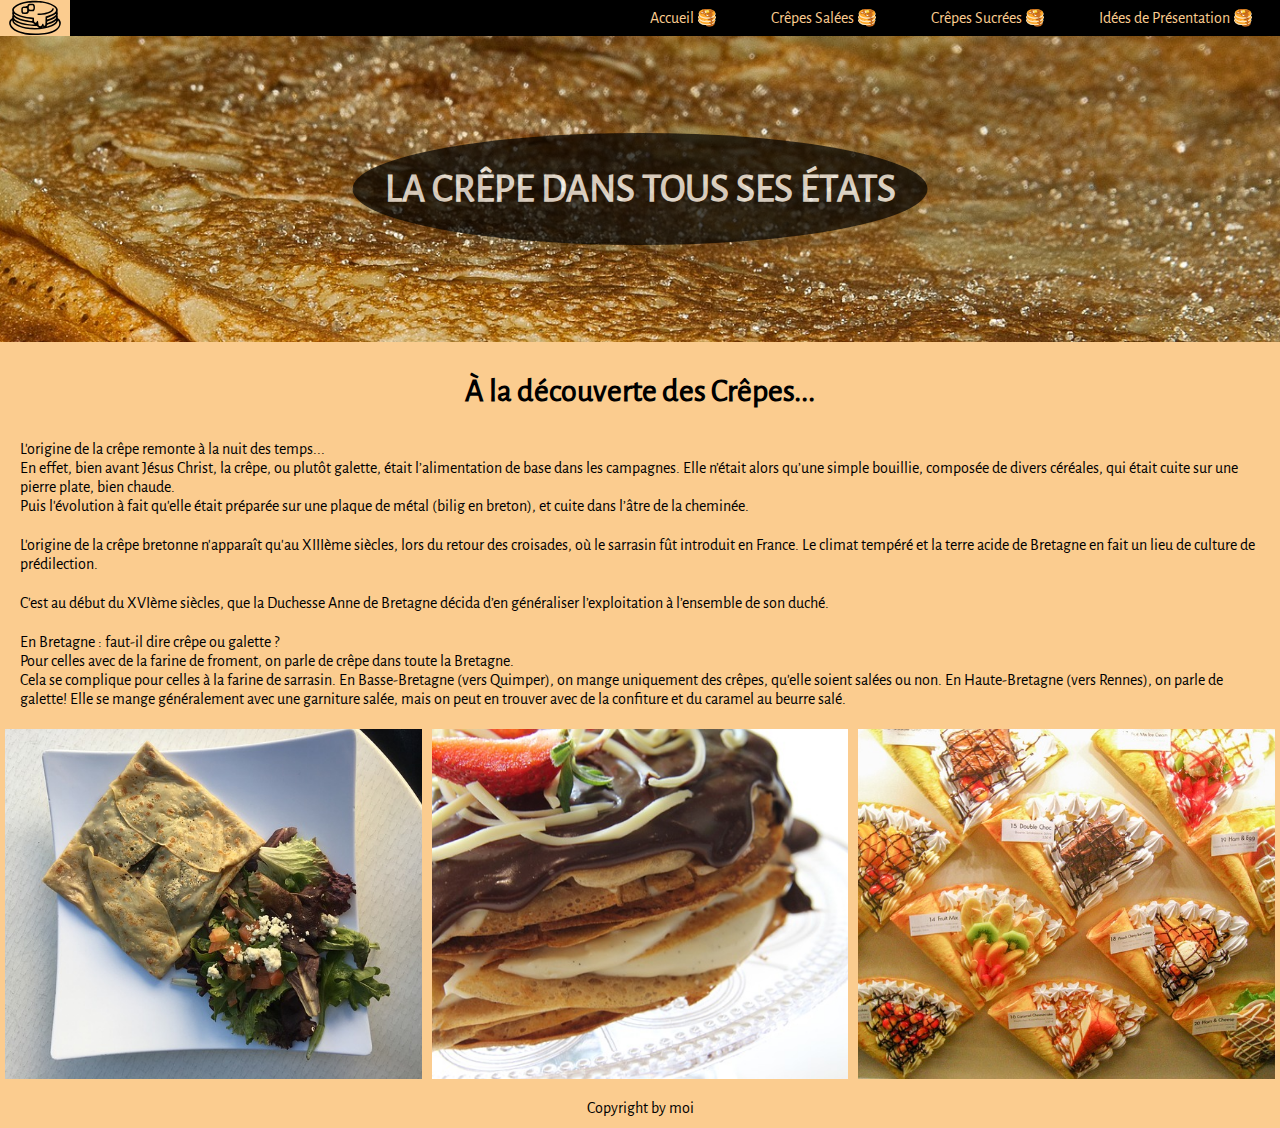
<file: index.html>
<!DOCTYPE html>
<html lang="fr">
  <head>
    <meta charset="UTF-8" />
    <meta http-equiv="X-UA-Compatible" content="IE=edge" />
    <meta name="viewport" content="width=device-width, initial-scale=1.0" />

    <link rel="icon" type="image/png" sizes="32x32" href="./favicon-32x32.png" />
    <link rel="stylesheet" href="index.css" />
    <title>recettes crêpes salées sucrées</title>
  </head>

  <body>
    <header>
      <a href="index.html"
        ><img src="photos/logo.svg" class="logo" alt="logo" />
      </a>
      <nav class="navbar">
        <ul class="navlist">
          <li class="welcome-nav"><a href="index.html">Accueil 🥞</a></li>
          <li class="salt-nav"><a href="salt.html">Crêpes Salées 🥞</a></li>
          <li class="candy-nav"><a href="candy.html">Crêpes Sucrées 🥞</a></li>
          <li class="ideas-nav">
            <a href="ideas.html">Idées de Présentation 🥞</a>
          </li>
        </ul>
        <div class="burger">
          <span></span>
        </div>
      </nav>
    </header>

    <div class="title">
      <div class="img"></div>
      <h1 class="titleh1">LA CRÊPE DANS TOUS SES ÉTATS</h1>
    </div>
    <section class="history">
      <h2>À la découverte des Crêpes...</h2>
      <p>
        L'origine de la crêpe remonte à la nuit des temps...<br />
        En effet, bien avant Jésus Christ, la crêpe, ou plutôt galette, était
        l’alimentation de base dans les campagnes. Elle n’était alors qu’une
        simple bouillie, composée de divers céréales, qui était cuite sur une
        pierre plate, bien chaude.<br />
        Puis l'évolution à fait qu'elle était préparée sur une plaque de métal
        (bilig en breton), et cuite dans l’âtre de la cheminée.
      </p>
      <p>
        L'origine de la crêpe bretonne n'apparaît qu'au XIIIème siècles, lors du
        retour des croisades, où le sarrasin fût introduit en France. Le climat
        tempéré et la terre acide de Bretagne en fait un lieu de culture de
        prédilection.
      </p>
      <p>
        C'est au début du XVIème siècles, que la Duchesse Anne de Bretagne
        décida d’en généraliser l’exploitation à l’ensemble de son duché.
      </p>
      <p>
        En Bretagne : faut-il dire crêpe ou galette ?<br />Pour celles avec de
        la farine de froment, on parle de crêpe dans toute la Bretagne.<br />Cela
        se complique pour celles à la farine de sarrasin. En Basse-Bretagne
        (vers Quimper), on mange uniquement des crêpes, qu'elle soient salées ou
        non. En Haute-Bretagne (vers Rennes), on parle de galette! Elle se mange
        généralement avec une garniture salée, mais on peut en trouver avec de
        la confiture et du caramel au beurre salé.
      </p>
    </section>

    <div class="pictures">
      <div class="card">
        <img
          src="photos/salee-carre1.jpg"
          width="640"
          height="480"
          class="salt"
          alt="photo de crêpe salée"
        />
        <a href="salt.html" class="button">Accéder à la recette</a>
      </div>
      <div class="card">
        <img
          src="photos/sucree1.jpg"
          width="640"
          height="480"
          alt="photo de crêpe sucrée"
          class="candy"
        />
        <a href="candy.html" class="button">Accéder à la recette</a>
      </div>
      <div class="card">
        <img
          src="photos/crepes-presentation1.jpg"
          width="640"
          height="426"
          alt="gâteau de crêpe"
          class="idea"
        />
        <a href="ideas.html" class="button">Accéder aux idées</a>
      </div>
    </div>

    <footer class="footer">Copyright by moi</footer>
    <script src="site.js"></script>
  </body>
</html>
</file>
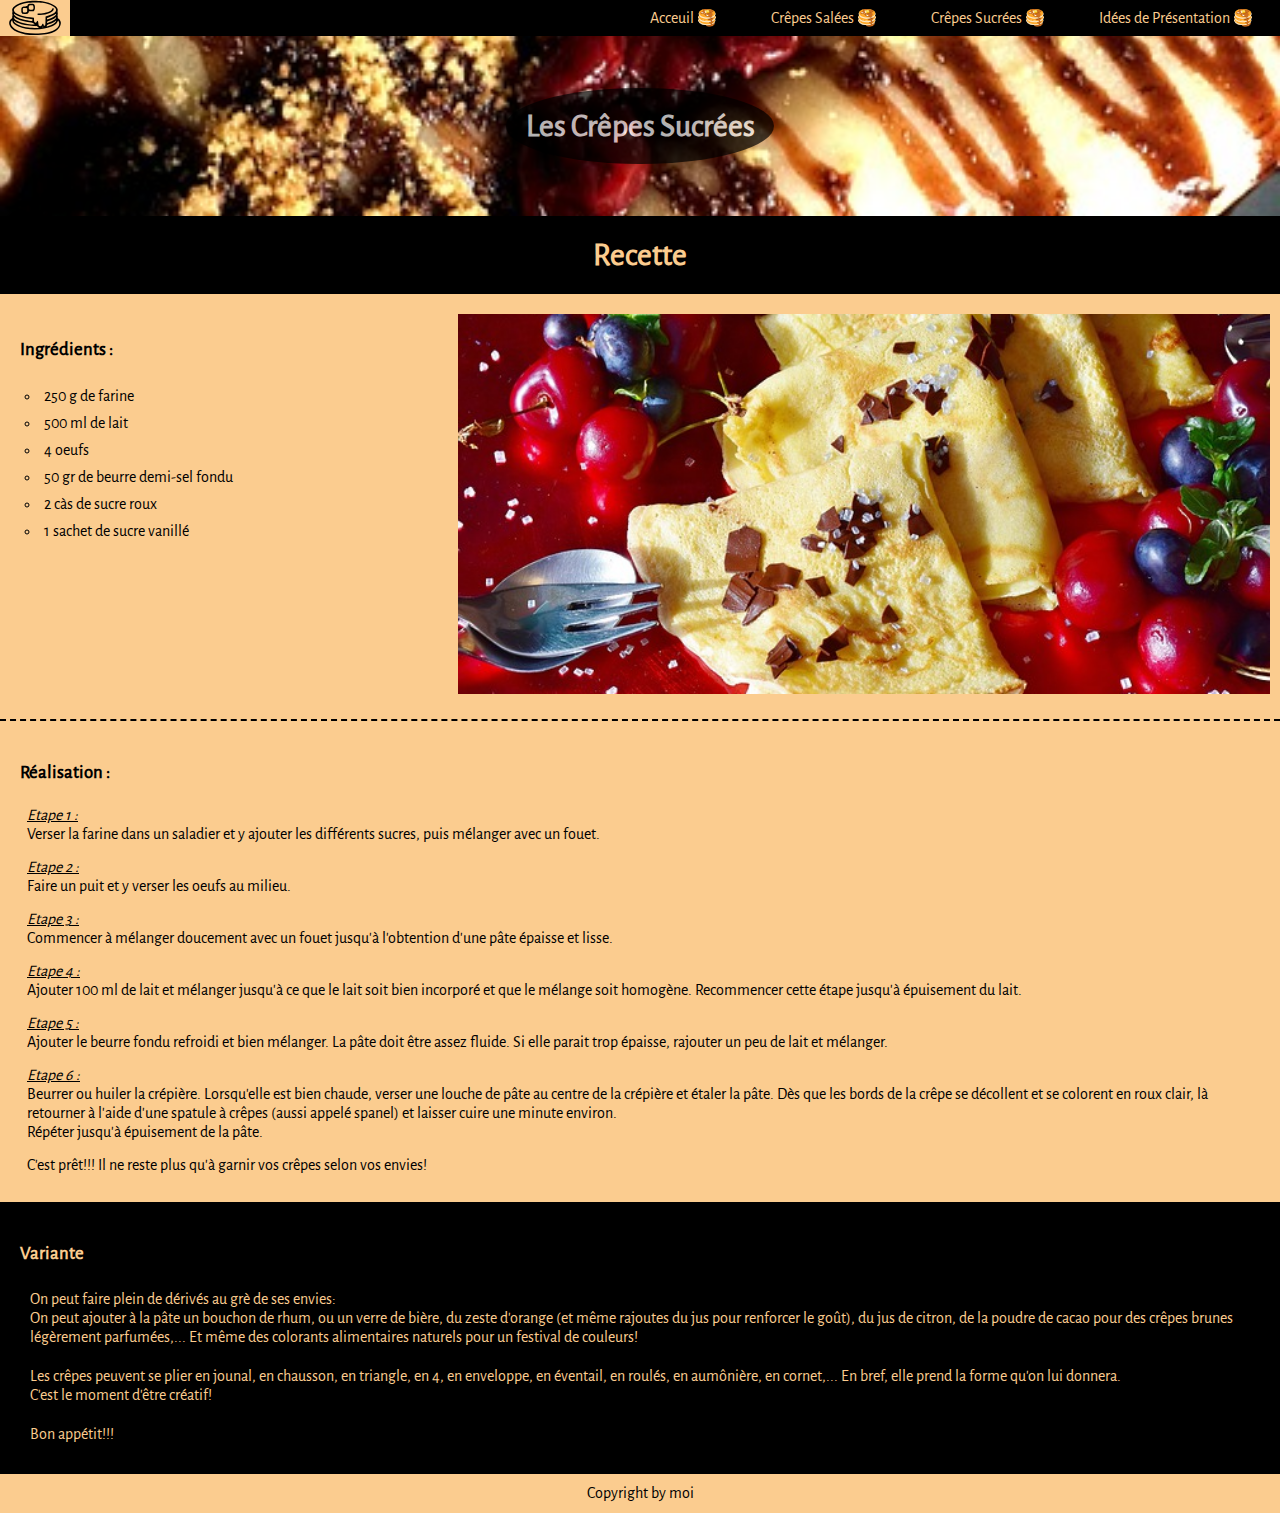
<file: candy.html>
<!DOCTYPE html>
<html lang="fr">
  <head>
    <meta charset="UTF-8" />
    <meta http-equiv="X-UA-Compatible" content="IE=edge" />
    <meta name="viewport" content="width=device-width, initial-scale=1.0" />

    <link rel="icon" type="image/png" sizes="32x32" href="./favicon-32x32.png" />
    <link rel="stylesheet" href="index.css" />
    <title>recettes crêpes salées sucrées</title>
  </head>

  <body>
    <header>
      <a href="index.html"
        ><img src="photos/logo.svg" class="logo" alt="logo" />
      </a>
      <nav class="navbar">
        <ul class="navlist">
          <li class="welcome-nav"><a href="index.html">Acceuil 🥞</a></li>
          <li class="salt-nav"><a href="salt.html">Crêpes Salées 🥞</a></li>
          <li class="candy-nav"><a href="candy.html">Crêpes Sucrées 🥞</a></li>
          <li class="ideas-nav">
            <a href="ideas.html">Idées de Présentation 🥞</a>
          </li>
        </ul>
        <div class="burger">
          <span></span>
        </div>
      </nav>
    </header>
    <div class="candy-crepe">
      <h1>Les Crêpes Sucrées</h1>
    </div>

    <div class="recette">
      <h2>Recette</h2>
    </div>

    <div class="container">
      <section class="ingredients">
        <h3>Ingrédients :</h3>
        <ul>
          <li>250 g de farine</li>
          <li>500 ml de lait</li>
          <li>4 oeufs</li>
          <li>50 gr de beurre demi-sel fondu</li>
          <li>2 càs de sucre roux</li>
          <li>1 sachet de sucre vanillé</li>
        </ul>
      </section>

      <section class="steps">
        <h3>Réalisation :</h3>
        <ol>
          <li>
            <div class="italic">Etape 1 :</div>
            Verser la farine dans un saladier et y ajouter les différents
            sucres, puis mélanger avec un fouet.
          </li>
          <li>
            <div class="italic">Etape 2 :</div>
            Faire un puit et y verser les oeufs au milieu.
          </li>
          <li>
            <div class="italic">Etape 3 :</div>
            Commencer à mélanger doucement avec un fouet jusqu'à l'obtention
            d'une pâte épaisse et lisse.
          </li>
          <li>
            <div class="italic">Etape 4 :</div>
            Ajouter 100 ml de lait et mélanger jusqu'à ce que le lait soit bien
            incorporé et que le mélange soit homogène. Recommencer cette étape
            jusqu'à épuisement du lait.
          </li>
          <li>
            <div class="italic">Etape 5 :</div>
            Ajouter le beurre fondu refroidi et bien mélanger. La pâte doit être
            assez fluide. Si elle parait trop épaisse, rajouter un peu de lait
            et mélanger.
          </li>
          <li>
            <div class="italic">Etape 6 :</div>
            Beurrer ou huiler la crépière. Lorsqu'elle est bien chaude, verser
            une louche de pâte au centre de la crépière et étaler la pâte. Dès
            que les bords de la crêpe se décollent et se colorent en roux clair,
            là retourner à l'aide d'une spatule à crêpes (aussi appelé spanel)
            et laisser cuire une minute environ.<br />
            Répéter jusqu'à épuisement de la pâte.
          </li>
          <li>
            C'est prêt!!! Il ne reste plus qu'à garnir vos crêpes selon vos
            envies!
          </li>
        </ol>
      </section>

      <section class="variants">
        <h3>Variante</h3>
        <p>
          On peut faire plein de dérivés au grè de ses envies:<br />
          On peut ajouter à la pâte un bouchon de rhum, ou un verre de bière, du
          zeste d'orange (et même rajoutes du jus pour renforcer le goût), du
          jus de citron, de la poudre de cacao pour des crêpes brunes légèrement
          parfumées,... Et même des colorants alimentaires naturels pour un
          festival de couleurs!
        </p>
        <p>
          Les crêpes peuvent se plier en jounal, en chausson, en triangle, en 4,
          en enveloppe, en éventail, en roulés, en aumônière, en cornet,... En
          bref, elle prend la forme qu'on lui donnera.<br />
          C'est le moment d'être créatif!
        </p>
        <p>Bon appétit!!!</p>
      </section>

      <div class="card2">
        <img
          src="photos/fruits-rouges1.jpg"
          width="640"
          height="373"
          alt="photo de crêpe sucrée"
        />
        <a href="index.html" class="button">Revenir à l'accueil</a>
      </div>
    </div>

    <footer class="footer">Copyright by moi</footer>
    <script src="site.js"></script>
  </body>
</html>
</file>
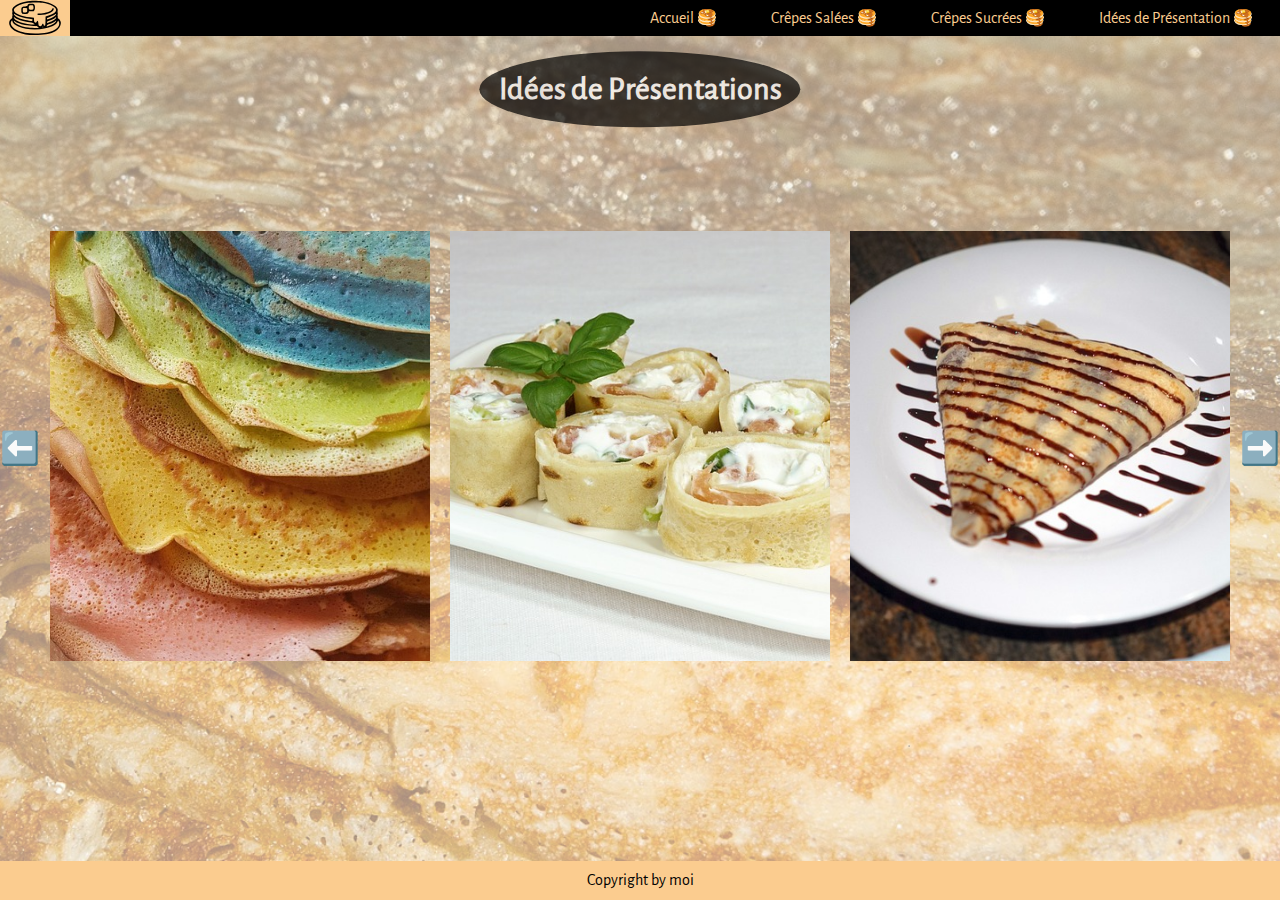
<file: ideas.html>
<!DOCTYPE html>
<html lang="fr">
  <head>
    <meta charset="UTF-8" />
    <meta http-equiv="X-UA-Compatible" content="IE=edge" />
    <meta name="viewport" content="width=device-width, initial-scale=1.0" />

    <link rel="icon" type="image/png" sizes="32x32" href="./favicon-32x32.png" />
    <link rel="stylesheet" href="index.css" />
    <title>recettes crêpes salées sucrées</title>
  </head>

  <body>
    <header>
      <a href="index.html"
        ><img src="photos/logo.svg" class="logo" alt="logo" />
      </a>
      <nav class="navbar">
        <ul class="navlist">
          <li class="welcome-nav"><a href="index.html">Accueil 🥞</a></li>
          <li class="salt-nav"><a href="salt.html">Crêpes Salées 🥞</a></li>
          <li class="candy-nav"><a href="candy.html">Crêpes Sucrées 🥞</a></li>
          <li class="ideas-nav">
            <a href="ideas.html">Idées de Présentation 🥞</a>
          </li>
        </ul>
        <div class="burger">
          <span></span>
        </div>
      </nav>
    </header>

    <div class="presentation-ideas">
      <h1 class="h1-ideas">Idées de Présentations</h1>
    </div>

    <div class="back"></div>
    <div class="carrousel">
      <div id="left">⬅️</div>

      <div class="card-carrousel c1">
        <img
          class="photoCard1"
          src="photos/crepe-couleur1.jpg"
          width="480"
          height="640"
          alt="photo de crêpes"
          data-url="photos/crepe-couleur1.jpg"
        />
      </div>
      <div class="card-carrousel c2">
        <img
          src="photos/apero1.jpg"
          class="photoCard2"
          width="640"
          height="480"
          alt="photo de crêpes"
          data-url="photos/apero1.jpg"
        />
      </div>
      <div class="card-carrousel c3">
        <img
          src="photos/crepe-choco1.jpg"
          class="photoCard3"
          width="640"
          height="480"
          alt="photo de crêpes"
          data-url="photos/crepe-choco1.jpg"
        />
      </div>
      <div id="right">➡️</div>
    </div>

    <footer class="footer">Copyright by moi</footer>

    <script src="carouselDesktop.js"></script>
    <script src="site.js"></script>
  </body>
</html>
</file>
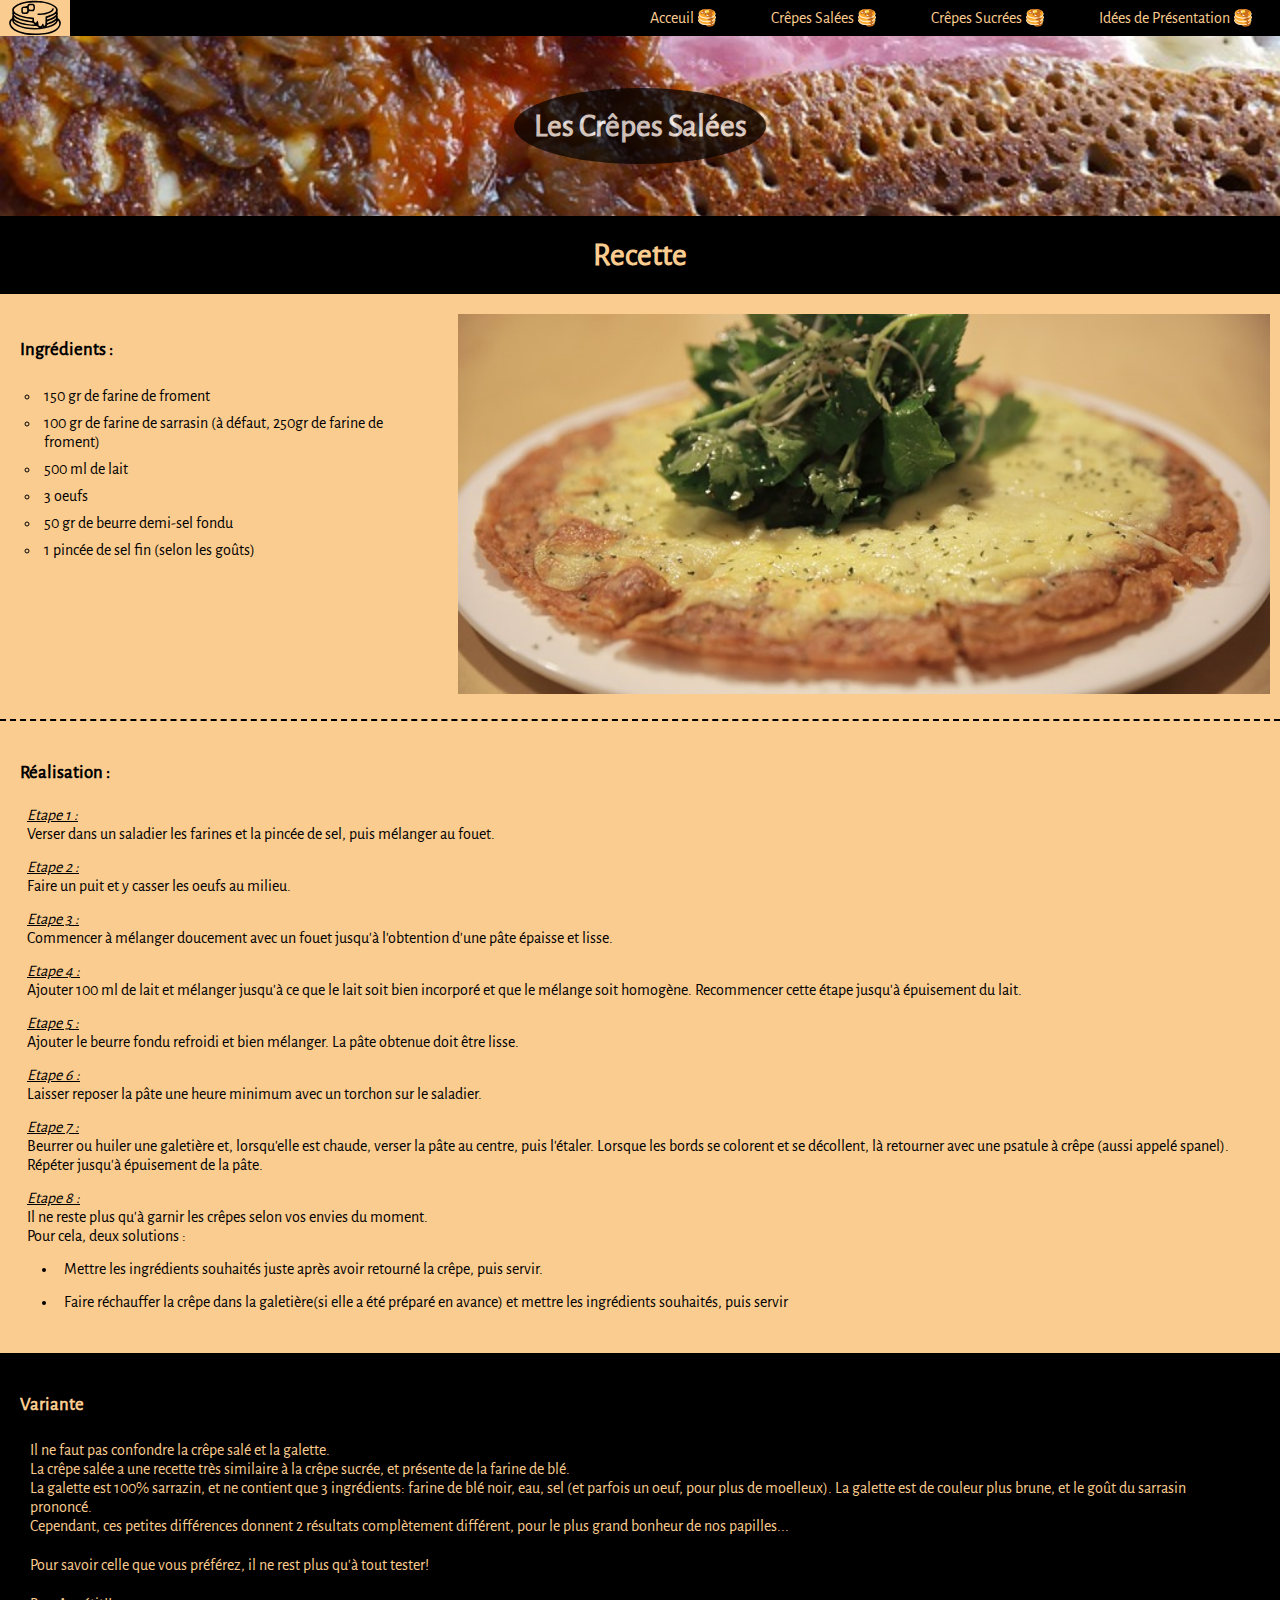
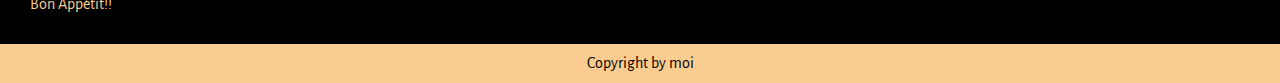
<file: salt.html>
<!DOCTYPE html>
<html lang="fr">
  <head>
    <meta charset="UTF-8" />
    <meta http-equiv="X-UA-Compatible" content="IE=edge" />
    <meta name="viewport" content="width=device-width, initial-scale=1.0" />

    <link rel="icon" type="image/png" sizes="32x32" href="./favicon-32x32.png" />
    <link rel="stylesheet" href="index.css" />
    <title>recettes crêpes salées sucrées</title>
  </head>

  <body>
    <header>
      <a href="index.html"
        ><img src="photos/logo.svg" class="logo" alt="logo" />
      </a>
      <nav class="navbar">
        <ul class="navlist">
          <li class="welcome-nav"><a href="index.html">Acceuil 🥞</a></li>
          <li class="salt-nav"><a href="salt.html">Crêpes Salées 🥞</a></li>
          <li class="candy-nav"><a href="candy.html">Crêpes Sucrées 🥞</a></li>
          <li class="ideas-nav">
            <a href="ideas.html">Idées de Présentation 🥞</a>
          </li>
        </ul>
        <div class="burger">
          <span></span>
        </div>
      </nav>
    </header>

    <div class="salt-crepe">
      <h1>Les Crêpes Salées</h1>
    </div>

    <div class="recette">
      <h2>Recette</h2>
    </div>
    <div class="container">
      <section class="ingredients">
        <h3>Ingrédients :</h3>
        <ul>
          <li>150 gr de farine de froment</li>
          <li>
            100 gr de farine de sarrasin (à défaut, 250gr de farine de froment)
          </li>
          <li>500 ml de lait</li>
          <li>3 oeufs</li>
          <li>50 gr de beurre demi-sel fondu</li>
          <li>1 pincée de sel fin (selon les goûts)</li>
        </ul>
      </section>

      <section class="steps">
        <h3>Réalisation :</h3>
        <ol>
          <li>
            <div class="italic">Etape 1 :</div>
            Verser dans un saladier les farines et la pincée de sel, puis
            mélanger au fouet.
          </li>
          <li>
            <div class="italic">Etape 2 :</div>
            Faire un puit et y casser les oeufs au milieu.
          </li>
          <li>
            <div class="italic">Etape 3 :</div>
            Commencer à mélanger doucement avec un fouet jusqu'à l'obtention
            d'une pâte épaisse et lisse.
          </li>
          <li>
            <div class="italic">Etape 4 :</div>
            Ajouter 100 ml de lait et mélanger jusqu'à ce que le lait soit bien
            incorporé et que le mélange soit homogène. Recommencer cette étape
            jusqu'à épuisement du lait.
          </li>
          <li>
            <div class="italic">Etape 5 :</div>
            Ajouter le beurre fondu refroidi et bien mélanger. La pâte obtenue
            doit être lisse.
          </li>
          <li>
            <div class="italic">Etape 6 :</div>
            Laisser reposer la pâte une heure minimum avec un torchon sur le
            saladier.
          </li>
          <li>
            <div class="italic">Etape 7 :</div>
            Beurrer ou huiler une galetière et, lorsqu'elle est chaude, verser
            la pâte au centre, puis l'étaler. Lorsque les bords se colorent et
            se décollent, là retourner avec une psatule à crêpe (aussi appelé
            spanel).<br />
            Répéter jusqu'à épuisement de la pâte.
          </li>
          <li>
            <div class="italic">Etape 8 :</div>
            Il ne reste plus qu'à garnir les crêpes selon vos envies du
            moment.<br />
            Pour cela, deux solutions :

            <ul class="solution">
              <li>
                Mettre les ingrédients souhaités juste après avoir retourné la
                crêpe, puis servir.
              </li>
              <li>
                Faire réchauffer la crêpe dans la galetière(si elle a été
                préparé en avance) et mettre les ingrédients souhaités, puis
                servir
              </li>
            </ul>
          </li>
        </ol>
      </section>

      <section class="variants">
        <h3>Variante</h3>
        <p>
          Il ne faut pas confondre la crêpe salé et la galette.<br />
          La crêpe salée a une recette très similaire à la crêpe sucrée, et
          présente de la farine de blé.<br />
          La galette est 100% sarrazin, et ne contient que 3 ingrédients: farine
          de blé noir, eau, sel (et parfois un oeuf, pour plus de moelleux). La
          galette est de couleur plus brune, et le goût du sarrasin prononcé.<br />
          Cependant, ces petites différences donnent 2 résultats complètement
          différent, pour le plus grand bonheur de nos papilles...
        </p>
        <p>
          Pour savoir celle que vous préférez, il ne rest plus qu'à tout tester!
        </p>
        <p>Bon Appétit!!</p>
      </section>

      <div class="card2">
        <img
          src="photos/crepe-fromage1.jpg"
          width="640"
          height="427"
          alt="Photo de crêpes salées"
        />
        <a href="index.html" class="button">Revenir à l'accueil</a>
      </div>
    </div>

    <footer class="footer">Copyright by moi</footer>
    <script src="site.js"></script>
  </body>
</html>
</file>
<file: index.css>
/*reset*/
* {
  box-sizing: border-box;
  margin: 0;
  padding: 0;
  text-decoration: none;
  list-style-type: none;
  outline: none;
}

/*root*/
:root {
  --main-color: rgb(251, 204, 143);
  --secondary-color: black;
  --title-color: white;
}

/*font-face*/
@font-face {
  font-family: "AlegreyaSans";
  src: url("font/AlegreyaSans-Regular.ttf");
}

/*body*/
body {
  font-family: "AlegreyaSans", Arial, sans-serif;
  min-height: 100vh;
}

h1,
h2,
h3 {
  font-weight: bold;
}

h1 {
  color: var(--title-color);
  background-color: var(--secondary-color);
  opacity: 0.7;
  border-radius: 50%;
  padding: 1.2rem;
}

.footer {
  background-color: var(--main-color);
  width: 100%;
  position: sticky;
  top: 100vh;
  padding: 10px;
  text-align: center;
}

h2 {
  padding: 20px 20px;
  text-align: center;
  font-size: 2rem;
}

h3 {
  padding-top: 20px;
  padding-bottom: 15px;
}

p {
  font-size: 1rem;
  padding: 10px;
}

/*logo*/

.logo {
  width: 70px;
  height: 36px;
}

/*barre de navigation*/

header {
  display: flex;
  justify-content: space-between;
  background-color: var(--main-color);
  height: 36px;
  z-index: 8;
}
.navbar {
  background-color: var(--main-color);
  height: 36px;
  z-index: 2;
}

.navlist {
  display: flex;
  flex-direction: column;
  background-color: var(--secondary-color);
  position: absolute;
  right: 0vw;
  top: 36px;
  width: 0vw;
  overflow: hidden;
  /*transition: right 0.8s ease-in-out;*/
}

.navlist li {
  transform: translateX(100%);
  padding: 20px 10px;
  color: var(--main-color);
}

a:-webkit-any-link {
  color: var(--main-color);
}

.nav-active li:first-child {
  padding-top: 40px;
}

.nav-active li:last-child {
  padding-bottom: 40px;
}

.nav-active .navlist {
  right: 0;
  z-index: 3;
  width: 50vw;
  height: 290px;
  transition: all 0.5s ease-in-out;
}

.nav-active li {
  transform: translateX(0);
}

.nav-active .welcome-nav {
  transition: all 1.3s ease-in-out;
}

.nav-active .salt-nav {
  transition: all 1.4s ease-in-out;
}

.nav-active .candy-nav {
  transition: all 1.5s ease-in-out;
}

.nav-active .ideas-nav {
  transition: all 1.6s ease-in-out;
}

/*menu burger*/

.burger {
  width: 80px;
  height: 36px;
  padding: 0 5px;
  cursor: pointer;
  position: relative;
  background-color: var(--secondary-color);
}

.burger span {
  width: 70px;
  height: 3px;
  background-color: var(--main-color);
  display: block;
  position: absolute;
  top: 50%;
  border-radius: 100%;
  transform: translateY(-50%);
  transition: background-color 0.5s ease-in-out;
}

.burger span::before,
.burger span::after {
  content: "";
  position: absolute;
  width: 100%;
  height: 3px;
  border-radius: 100%;
  background-color: var(--main-color);
  transition: transform 0.8s ease-in-out;
}

.burger span::before {
  transform: translateY(9px);
}

.burger span::after {
  transform: translateY(-9px);
}

.burger.active .navlist {
  display: block;
}

.burger.active span {
  background-color: transparent;
}

.burger.active span::before {
  transform: translateY(0px) rotateZ(160deg);
}

.burger.active span::after {
  transform: translateY(0px) rotateZ(-160deg);
}

/*page acceuil*/

.img {
  padding: 17vh 0px;
  background: url("photos/fondh1.png");
  background-size: cover;
}

.title {
  position: relative;
}

.titleh1 {
  text-align: center;
  position: absolute;
  top: 50%;
  left: 50%;
  transform: translate(-50%, -50%);
  font-size: 2.5rem;
  width: 80%;
}

.history {
  padding: 10px 10px;
  background-color: var(--main-color);
}

.pictures {
  background-color: var(--main-color);
}
.card {
  position: relative;
  padding-bottom: 10px;
}

.card img {
  width: 100%;
  height: 350px;
  object-fit: cover;
  display: block;
}

.button {
  background-color: var(--secondary-color);
  border: 1px var(--main-color) solid;
  color: var(--main-color);
  padding: 10px 10%;
  text-decoration: none;
  display: inline-block;
  font-size: 0.8rem;
  margin: 4px 2px;
  cursor: pointer;
  text-align: center;
  position: absolute;
  bottom: 0;
  left: 50%;
  transform: translate(-50%, -30%);
}

/*body salées et sucrées*/

.recette {
  background-color: var(--secondary-color);
  color: var(--main-color);
}

.ingredients {
  background-color: var(--main-color);
  padding: 24px 20px;
}

.ingredients ul {
  padding: 7px 20px;
}

.ingredients li {
  list-style-type: circle;
}

.steps {
  background-color: var(--main-color);
  padding: 20px;
  border-top: dashed 2px var(--secondary-color);
}

.italic {
  font-style: italic;
  text-decoration: underline;
}

.steps li {
  padding: 7px;
}

.ingredients li {
  padding: 4px;
}

.solution {
  background-color: var(--main-color);
  padding: 7px 30px;
}

.variants {
  background-color: var(--secondary-color);
  color: var(--main-color);
  padding: 20px;
}

.card2 img {
  width: 100vw;
  height: auto;
  object-fit: cover;
}

.card2 {
  background-color: var(--main-color);
  position: relative;
}

/*page salt*/
.salt-crepe {
  background: url("photos/galette1.jpg") no-repeat;
  background-size: cover;
  background-position: 15% 85%;
  height: 20vh;
  display: flex;
  justify-content: center;
  align-items: center;
}

.solution li {
  list-style-type: disc;
}

/*page candy*/
.candy-crepe {
  background: url("photos/crepe-roule-choco1.jpg") no-repeat;
  background-size: cover;
  background-position: center;
  height: 20vh;
  display: flex;
  justify-content: center;
  align-items: center;
}

/*page ideas*/

/*.presentation-ideas {
  height: 20vh;
  display: flex;
  justify-content: center;
  align-items: center;
  position: absolute;
}*/

.presentation-ideas {
  position: relative;
}

.h1-ideas {
  text-align: center;
  position: absolute;
  top: 50%;
  left: 50%;
  transform: translate(-50%, +20%);
  font-size: 2rem;
}

.back {
  background: url("photos/fondh1.png");
  background-size: cover;
  opacity: 0.5;
  width: 100vw;
  height: calc(100vh - 36px - 39px);
  z-index: -1;
  position: relative;
}

.carrousel {
  position: absolute;
  top: 36px;
  display: flex;
  justify-content: space-between;
  /* display: grid;
  grid-template-columns: 15% 70% 15%;
  grid-template-rows: repeat(3, calc(100vh - 36px));*/
  align-items: center;
  height: calc(100vh - 36px - 39px);
  width: 100%;
}

#left {
  /* grid-column-start: 1;
  grid-row-start: 1;
  grid-row-end: 4;*/
  font-size: 2rem;
  /* padding-left: 25%;*/
  cursor: pointer;
}

#right {
  /*grid-column-start: 3;
  grid-row-start: 1;
  grid-row-end: 4;*/
  font-size: 2rem;
  /* padding-left: 25%;*/
  cursor: pointer;
}

.c1 {
  display: none;
  /* grid-column-start: 2;
  grid-row-start: 1;
  grid-row-end: 2;*/
}

/*.c2 {
   grid-column-start: 2;
  grid-row-start: 2;
  grid-row-end: 3;
}*/

.c2 img {
  transition: all 1s ease-in-out;
}

.c2 img:active {
  transform: scale(1.5);
}

.c3 {
  display: none;
  /* grid-column-start: 2;
  grid-row-start: 3;
  grid-row-end: 4;*/
}

.card-carrousel {
  width: 100%;
  height: auto;
  object-fit: cover;
}

.card-carrousel img {
  width: 100%;
  height: 450px;
  padding: 10px;
  object-fit: cover;
}

/*format desktop : >590px*/

@media screen and (min-width: 590px) {
  /*navigation*/
  .burger {
    display: none;
  }

  .navlist {
    flex-direction: row;
    justify-content: flex-end;
    align-items: center;
    position: static;
    width: calc(100vw - 70px);
    height: 36px;
  }

  .navlist li {
    padding: 0px 27px;
    transform: none;
  }

  .nav-active .welcome-nav {
    transition: none;
  }

  .nav-active .salt-nav {
    transition: none;
  }

  .nav-active .candy-nav {
    transition: none;
  }

  .nav-active .ideas-nav {
    transition: none;
  }

  /*page d'acceuil*/

  .titleh1 {
    width: auto;
    padding: 2rem;
  }
  
  .card {
    width: 33%;
    margin: 0px 5px;
  }

  .pictures {
    position: relative;
    display: flex;
    flex-direction: row;
  }

  /*crêpes salées et sucrées*/

  .container {
    display: grid;
    grid-template-columns: 35% 65%;
    grid-template-rows: repeat(3, auto);
  }

  .ingredients {
    grid-column-start: 1;
  }

  .steps {
    grid-column-start: 1;
    grid-column-end: 3;
  }

  .variants {
    grid-column-start: 1;
    grid-column-end: 3;
  }

  .card2 {
    grid-column-start: 2;
    grid-row-start: 1;
    padding: 10px 0px;
  }

  .card2 img {
    width: 100%;
    height: 400px;
    padding: 10px;
    object-fit: cover;
  }

  .button {
    display: none;
  }

  /*page ideas*/

  .carrousel {
    display: flex;
    flex-direction: row;
    justify-content: space-around;
    align-items: center;
    /* height: calc(100vh -56px -30px);
    /* grid-template-columns: 15% repeat(3, auto) 15%;
    grid-template-rows: auto*/
  }

  .card-carrousel img {
    width: 100%;
    height: 450px;
    padding: 10px;
    object-fit: cover;
  }

  .card-carrousel {
    width: 33%;
    padding: 0;
  }

  .c1 {
    display: block;
  }

  .c2 img:hover {
    transform: scale(1.4);
  }

  .c3 {
    display: block;
  }
}

/*format intermédiaire : <590px et >800px*/

@media screen and (min-width: 590px) and (max-width: 800px) {
  /*page ideas*/

  .carrousel {
    display: flex;
    flex-direction: row;
    justify-content: space-between;
    align-items: center;
  }

  .card-carrousel {
    width: 50%;
    padding: 0;
  }

  .card-carrousel img {
    width: 100%;
    height: 350px;
    padding: 10px;
    object-fit: cover;
  }

  .c1 {
    display: block;
  }

  .c2 {
    display: none;
  }

  .c3 {
    display: block;
  }
}

/*écran de moins de 750px de hauteur*/
@media screen and (max-height: 750px) {
  .presentation-ideas {
    display: none;
  }
}

/*écran de moins de 520px de hauteur*/
@media screen and (max-height: 520px) {
  .card-carrousel img {
    width: 100%;
    max-height: 200px;
    padding: 10px;
    object-fit: cover;
  }
}
</file>
